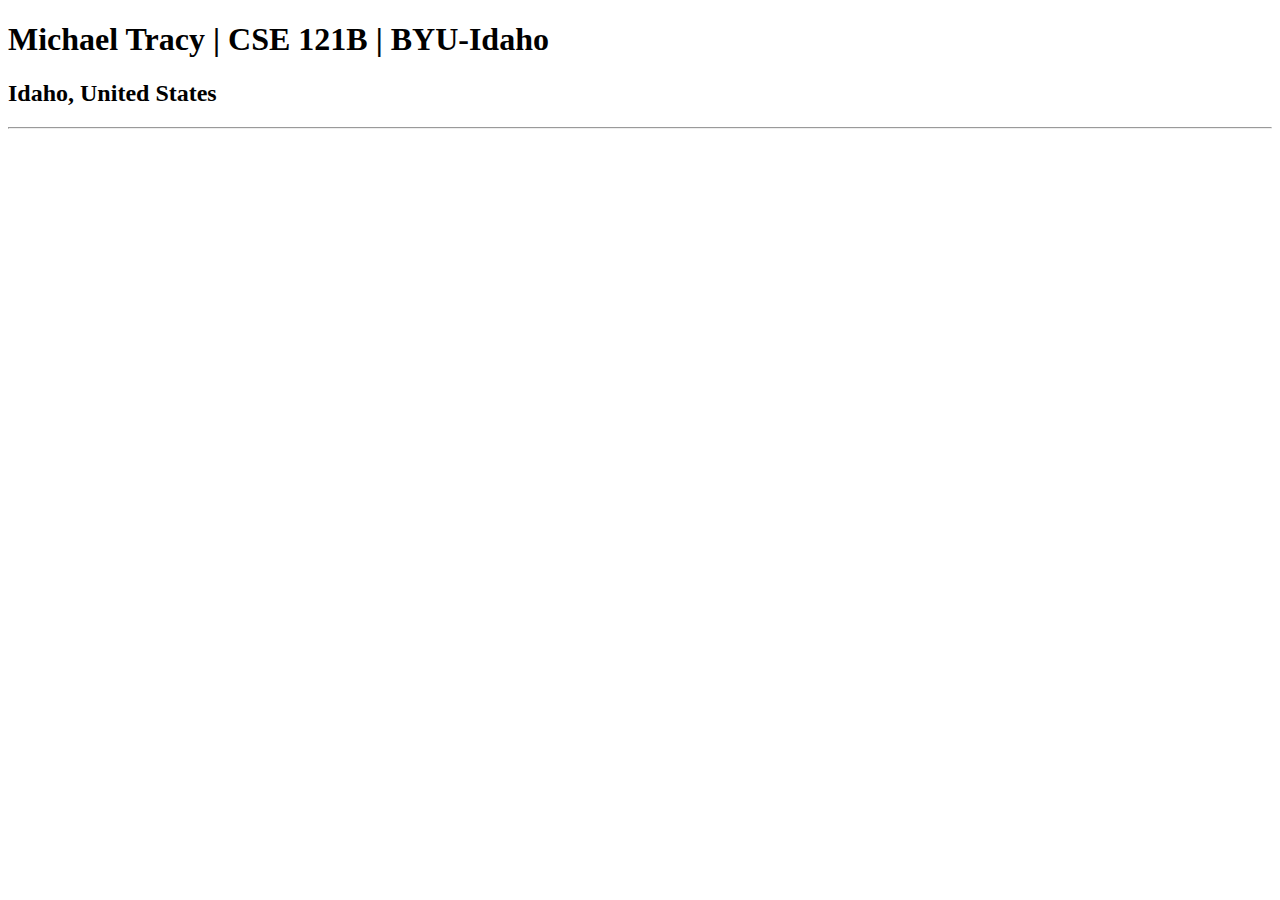
<file: index-old.html>
<!DOCTYPE html>
<html lang="en">
  <head>
    <meta charset="UTF-8" />
    <meta name="viewport" content="width=device-width, initial-scale=1.0" />
    <title>Michael Tracy | CSE 121B | BYU-Idaho</title>
  </head>
  <body>
    <h1>Michael Tracy | CSE 121B | BYU-Idaho</h1>
    <h2>Idaho, United States</h2>
    <hr>
  </body>
</html>
</file>
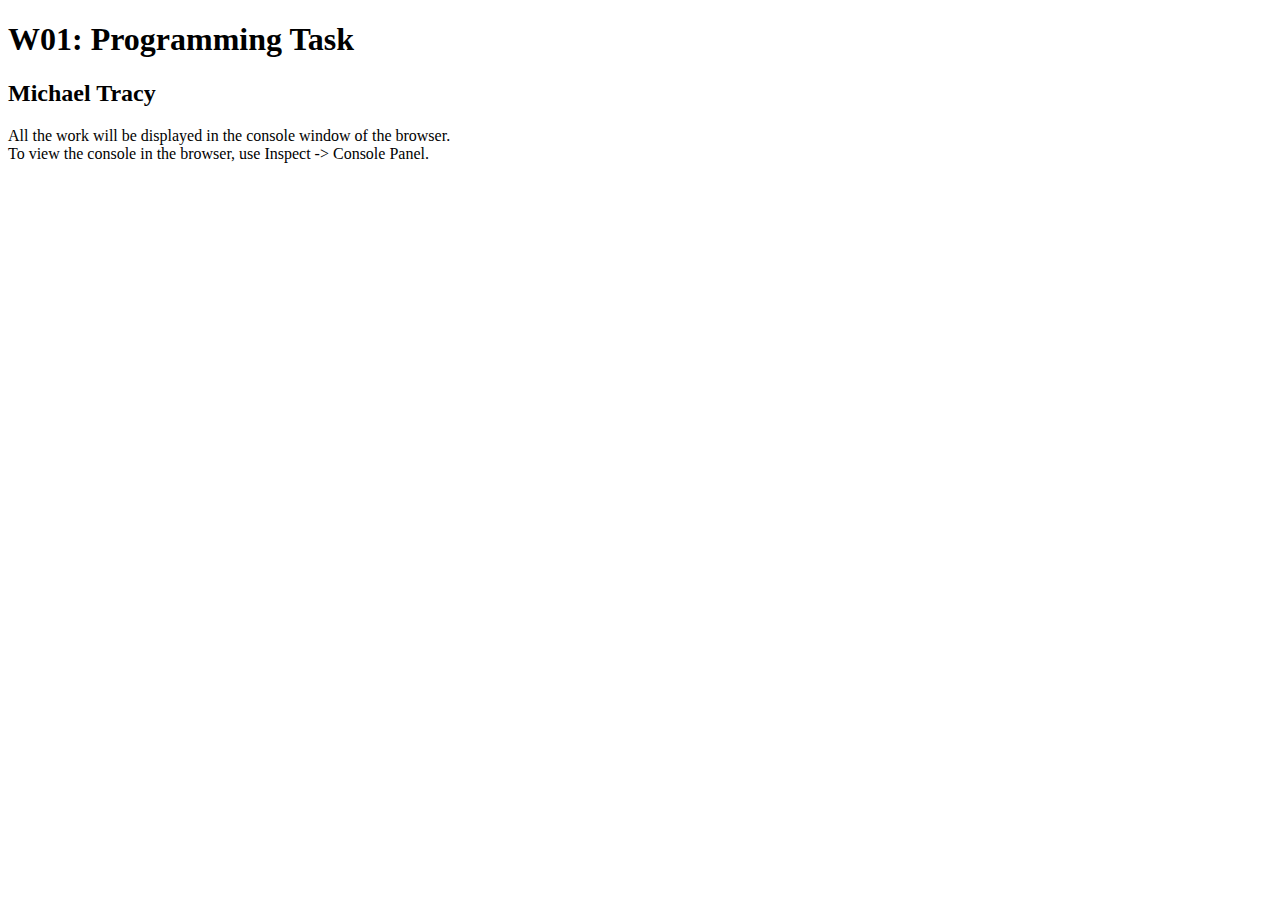
<file: w01-task.html>
<!DOCTYPE html>
<html lang="en">
  <head>
    <meta charset="UTF-8" />
    <meta name="viewport" content="width=device-width, initial-scale=1.0" />
    <title>W01: Programming Task</title>
  </head>

  <body>
    <h1>W01: Programming Task</h1>
    <h2>Michael Tracy</h2>
    <p>
      All the work will be displayed in the console window of the browser.
      <br />To view the console in the browser, use Inspect -> Console Panel.
    </p>

    <script src="w01-task.js"></script>
  </body>
</html>
</file>
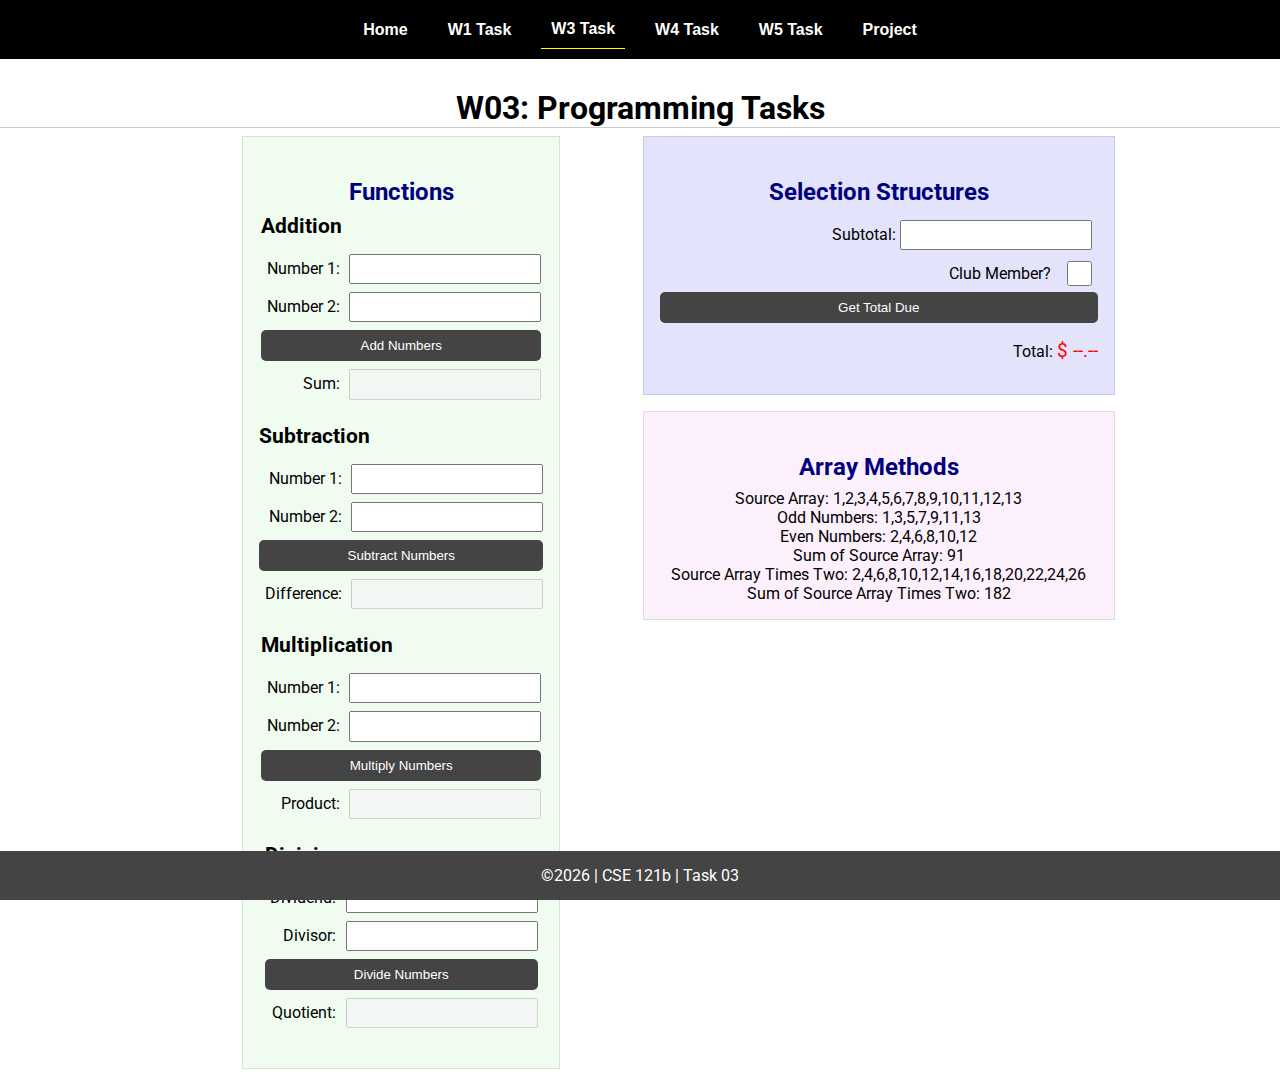
<file: w03-task.html>
<!DOCTYPE html>
<html lang="en">

<head>
    <meta charset="UTF-8">
    <meta name="viewport" content="width=device-width, initial-scale=1.0">
    <title>CSE 121b | W03: Programming Tasks</title>
    <link rel="preconnect" href="https://fonts.googleapis.com">
    <link rel="preconnect" href="https://fonts.gstatic.com" crossorigin>
    <link href="https://fonts.googleapis.com/css2?family=Roboto:wght@400;600&display=swap"
        rel="stylesheet">
    <link rel="stylesheet" href="styles/main.css">
</head>

<body>
    <nav>
        <ul id="menu">
            <li><a id="toggleMenu">&equiv;</a></li>
            <li><a href="index.html">Home</a></li>
            <li><a href="w01-task.html">W1 Task</a></li>
            <li><a href="w03-task.html" class="active">W3 Task</a></li>
            <li><a href="w04-task.html">W4 Task</a></li>
            <li><a href="w05-task.html">W5 Task</a></li>
            <li><a href="project.html">Project</a></li>
        </ul>
    </nav>>
    <header>
        <h1>W03: Programming Tasks</h1>
    </header>
    <main id="task3">
        <section id="section1">
            <h2>Functions</h2>
            <article>
                <h3>Addition</h3>
                <div>
                    <label for="add1">Number 1:</label>
                    <input type="text" id="add1" name="add1">
                </div>
                <div>
                    <label for="add2">Number 2:</label>
                    <input type="text" id="add2" name="add2">
                </div>
                <div>
                    <input type="button" id="addNumbers" value="Add Numbers">
                </div>
                <div>
                    <label for="sum">Sum:</label>
                    <input type="text" id="sum" name="sum" disabled>
                </div>
            </article>
            <article>
                <h3>Subtraction</h3>
                <div>
                    <label for="subtract1">Number 1:</label>
                    <input type="text" id="subtract1" name="subtract1">
                </div>
                <div>
                    <label for="subtract2">Number 2:</label>
                    <input type="text" id="subtract2" name="subtract2">
                </div>
                <div>
                    <input type="button" id="subtractNumbers" value="Subtract Numbers">
                </div>
                <div>
                    <label for="difference">Difference:</label>
                    <input type="text" id="difference" name="difference" disabled>
                </div>
            </article>
            <article>
                <h3>Multiplication</h3>
                <div>
                    <label for="factor1">Number 1:</label>
                    <input type="text" id="factor1" name="factor1">
                </div>
                <div>
                    <label for="factor2">Number 2:</label>
                    <input type="text" id="factor2" name="factor2">
                </div>
                <div>
                    <input type="button" id="multiplyNumbers" value="Multiply Numbers">
                </div>
                <div>
                    <label for="product">Product:</label>
                    <input type="text" id="product" name="product" disabled>
                </div>
            </article>
            <article>
                <h3>Division</h3>
                <div>
                    <label for="dividend">Dividend:</label>
                    <input type="text" id="dividend" name="dividend">
                </div>
                <div>
                    <label for="divisor">Divisor:</label>
                    <input type="text" id="divisor" name="divisor">
                </div>
                <div>
                    <input type="button" id="divideNumbers" value="Divide Numbers">
                </div>
                <div>
                    <label for="quotient">Quotient:</label>
                    <input type="text" id="quotient" name="quotient" disabled>
                </div>
            </article>
        </section>
        <div>
            <section id="section2">
                <h2>Selection Structures</h2>
                <label class="right">Subtotal:
                    <input type="number" id="subtotal" size="5">
                </label>
                <label class="middle right">
                    Club Member?
                    <input type="checkbox" id="member">
                </label>
                <div class="right">
                    <input type="button" id="getTotal" value="Get Total Due">
                </div>
                <div class="right">Total:
                    <span class="larger" id="total">$ --.--</span>
                </div>
            </section>
            <section id="section3">
                <h2>Array Methods</h2>
                <p>
                    Source Array: <span id="array"></span>
                </p>
                <p>
                    Odd Numbers: <span id="odds"></span>
                </p>
                <p>
                    Even Numbers: <span id="evens"></span>
                </p>
                <p>
                    Sum of Source Array: <span id="sumOfArray"></span>
                </p>
                <p>
                    Source Array Times Two: <span id="multiplied"></span>
                </p>
                <p>
                    Sum of Source Array Times Two: <span id="sumOfMultiplied"></span>
                </p>
            </section>
        </div>
    </main>
    <footer>
        &copy;<span id="year"></span> | CSE 121b | Task 03
    </footer>
    <script src="scripts/main.js"></script>
    <script>
        document.getElementById("year").innerHTML = new Date().getFullYear();
    </script>
    <script src="scripts/w03-task.js"></script>
</body>

</html>
</file>
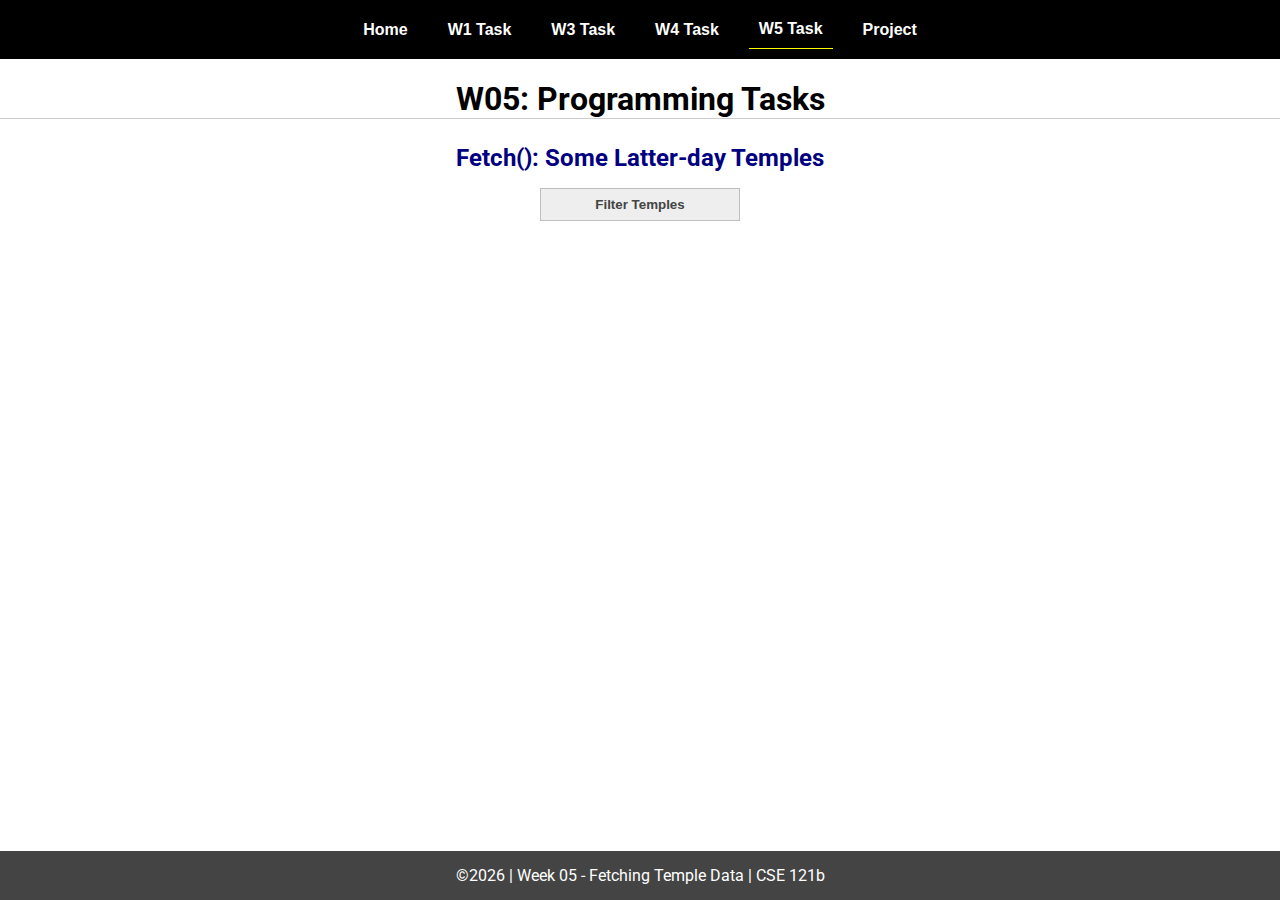
<file: w05-task.html>
<!DOCTYPE html>
<html lang="en">

<head>
  <meta charset="UTF-8">
  <meta name="viewport" content="width=device-width, initial-scale=1.0">
  <title>CSE 121b | W05: Programming Tasks</title>
  <link rel="preconnect" href="https://fonts.googleapis.com">
  <link rel="preconnect" href="https://fonts.gstatic.com" crossorigin>
  <link href="https://fonts.googleapis.com/css2?family=Roboto:wght@400;600&display=swap"
    rel="stylesheet">
  <link rel="stylesheet" href="styles/main.css">
</head>

<body>
  <nav>
    <ul id="menu">
      <li><a id="toggleMenu">&equiv;</a></li>
      <li><a href="index.html">Home</a></li>
      <li><a href="w01-task.html">W1 Task</a></li>
      <li><a href="w03-task.html">W3 Task</a></li>
      <li><a href="w04-task.html">W4 Task</a></li>
      <li><a href="w05-task.html" class="active">W5 Task</a></li>
      <li><a href="project.html">Project</a></li>
    </ul>
  </nav>
  <main id="gridly">
    <h1>W05: Programming Tasks</h1>
    <h2>Fetch(): Some Latter-day Temples</h2>

    <select id="sortBy" title="Choose a data filter.">
      <option value="" disabled selected>Filter Temples</option>
      <option value="utah">Utah</option>
      <option value="notutah">Outside of Utah</option>
      <option value="older">Built Before 1950</option>
      <option value="all">No Filter</option>
    </select>

    <div id="temples">
    </div>
  </main>


  <footer>
    &copy;<span id="year"></span> | Week 05 - Fetching Temple Data | CSE 121b
  </footer>
  <script src="scripts/main.js"></script>
  <script>
    document.getElementById("year").innerHTML = new Date().getFullYear();
  </script>
  <script src="scripts/w05-task.js"></script>
</body>

</html>
</file>
<file: styles/main.css>
/* Universal Selector */
* {
    margin: 0;
    padding: 0;
    box-sizing: border-box;
}

/* HTML Selectors */
body {
    font-family: 'Roboto', Helvetica, sans-serif;
}

nav {
    background-color: black;
    width: 100%;
    position: fixed;
    top: 0;
}

nav ul {
    display: flex;
    flex-direction: column;
    align-items: center;
    max-width: -moz-fit-content;
    max-width: fit-content;
    margin: 0 auto;
}

nav ul li {
    flex: 1 1 auto;
}

nav ul li:first-child {
    display: block;
    font-size: 2rem;
}

nav ul li:first-child a {
    padding: 1px 10px;
}

nav ul li {
    display: none;
    list-style: none;
    margin: 10px;
}

nav ul li a {
    display: block;
    padding: 10px;
    text-decoration: none;
    font-weight: 600;
    color: white;
    text-align: center;
    font-family: 'Arial Narrow', Arial, sans-serif;
}

nav ul li a:hover {
    background-color: #efefef;
    color: black;
}

h1,
h2 {
    text-align: center;
    margin: 1rem 0 .5rem;
}

h1 {
    border-bottom: 1px solid #ccc;
}

#gridly h1 {
    margin-top: 80px;
}

h2 {
    font-size: 1.5rem;
    color: navy;
    text-align: center;
    margin-top: 25px;
}

h3 {
    font-size: 1.3rem;
    margin-bottom: 1rem;
}

header {
    margin-top: 70px;
}

picture {
    margin: 0 auto;
}

picture img {
    width: 240px;
    height: auto;
    border-radius: 5%;
    border: 1px solid #ccc;
    box-shadow: 0 0 30px #777;
}

section {
    display: flex;
    flex-direction: column;
    align-items: center;
    margin: 0 auto 1rem;
    border: 1px solid rgba(0, 0, 0, .1);
    padding: 1rem;
    background-color: #eee;
}

article {
    margin-bottom: 1rem;
}

article div {
    margin-bottom: .5rem;
    text-align: right;
}

label {
    padding: .35rem;
}

input {
    padding: .35rem;
}

input[type="button"] {
    padding: .5rem;
    background-color: #444;
    color: white;
    border: none;
    border-radius: 5px;
    cursor: pointer;
    width: 100%
}

input[type="checkbox"] {
    width: 25px;
    height: 25px;
}

dt {
    font-weight: 700;
}

dt::before {
    content: "🏘️ ";
}

dd {
    margin: 0 0 .5rem 2rem;
    font-size: smaller;
}

footer {
    background-color: #444;
    color: white;
    padding: 15px;
    text-align: center;
    width: 100%;
    position: fixed;
    bottom: 0;
}

/* Class Selectors */
.active {
    border-bottom: 1px solid yellow;
}

.open li {
    display: block;
}

.block {
    display: block;
}

.larger {
    font-size: larger;
    color: red;
}

.right {
    width: 100%;
    text-align: right;
}

.middle {
    display: flex;
    align-items: center;
    justify-content: right;
    gap: 1rem;
}

/* ID Selectors */

#home {
    margin-top: 125px;
    display: grid;
    grid-template-columns: 1fr;
    grid-gap: 20px;
    align-items: center;
    justify-content: center;
}


#section1 {
    background-color: rgb(225, 250, 225, .5);
}

#section2 {
    background-color: rgba(200, 200, 250, 0.5);

}

#section2 div {
    margin-bottom: 1rem;
}

#section3 {
    background-color: rgb(250, 225, 250, .5);
}

#sortBy {
    appearance: none;
    display: flex;
    padding: .5rem;
    background-color: #eee;
    color: #444;
    font-weight: 700;
    margin: 1rem auto;
    width: 200px;
    border: 1px solid rgba(0, 0, 0, .2);
    text-align: center;
}

#sortBy option:disabled {
    font-style: italic;
    padding: 1rem;
    background-color: #111;
    color: #eee;
}

#temples {
    display: grid;
    grid-template-columns: repeat(auto-fit, minmax(320px, 1fr));
    grid-gap: .5rem;
    align-items: center;
    margin-bottom: 3rem;
}

#temples article {
    height: 250px;
    margin: .5rem;
    border: 1px solid rgba(0, 0, 0, .1);
    padding: 1rem;
    background-color: #eee;
    display: flex;
    flex-direction: column;
    align-items: center;
    justify-content: center;
}

#temples h4 {
    color: navy;
    font-size: smaller;
}


#temples img {
    width: 250px;
    height: auto;
    box-shadow: 0 0 30px #777;
    margin: .5rem;
}

#characters {
    display: grid;
    grid-template-columns: repeat(auto-fit, minmax(320px, 1fr));
    grid-gap: .5rem;
    align-items: center;
    margin-bottom: 3rem;
}

#characters article {
    height: 1150px;
    margin: .5rem;
    border: 1px solid rgba(0, 0, 0, .1);
    padding: 1rem;
    background-color: #eee;
    display: flex;
    flex-direction: column;
    align-items: center;
    justify-content: center;
    overflow-x: hidden;
}

#characters article div {
    text-align: left;
}

.power-stats {
    text-align: left;
}

#characters h4 {
    color: navy;
    font-size: smaller;
}


#characters img {
    width: 250px;
    height: auto;
    box-shadow: 0 0 30px #777;
    margin: .5rem;
}

.indent {
    margin-left: 20px;
    margin-bottom: 0%;
}

/* Media Queries */
@media only screen and (min-width: 32.5em) {
    nav ul {
        flex-direction: row;
    }

    nav ul li:first-child {
        display: none;
    }

    nav ul li {
        display: block;
    }

    section {
        min-width: 300px;
    }

    #home {
        margin: 100px auto 20px;
        grid-template-columns: 250px 1fr;
        max-width: -moz-fit-content;
        max-width: fit-content;
    }

    #task3 {
        display: grid;
        grid-template-columns: 1fr 1fr;
        grid-gap: 5px;
        margin: 0 auto;
        max-width: 950px;
    }

}
</file>
